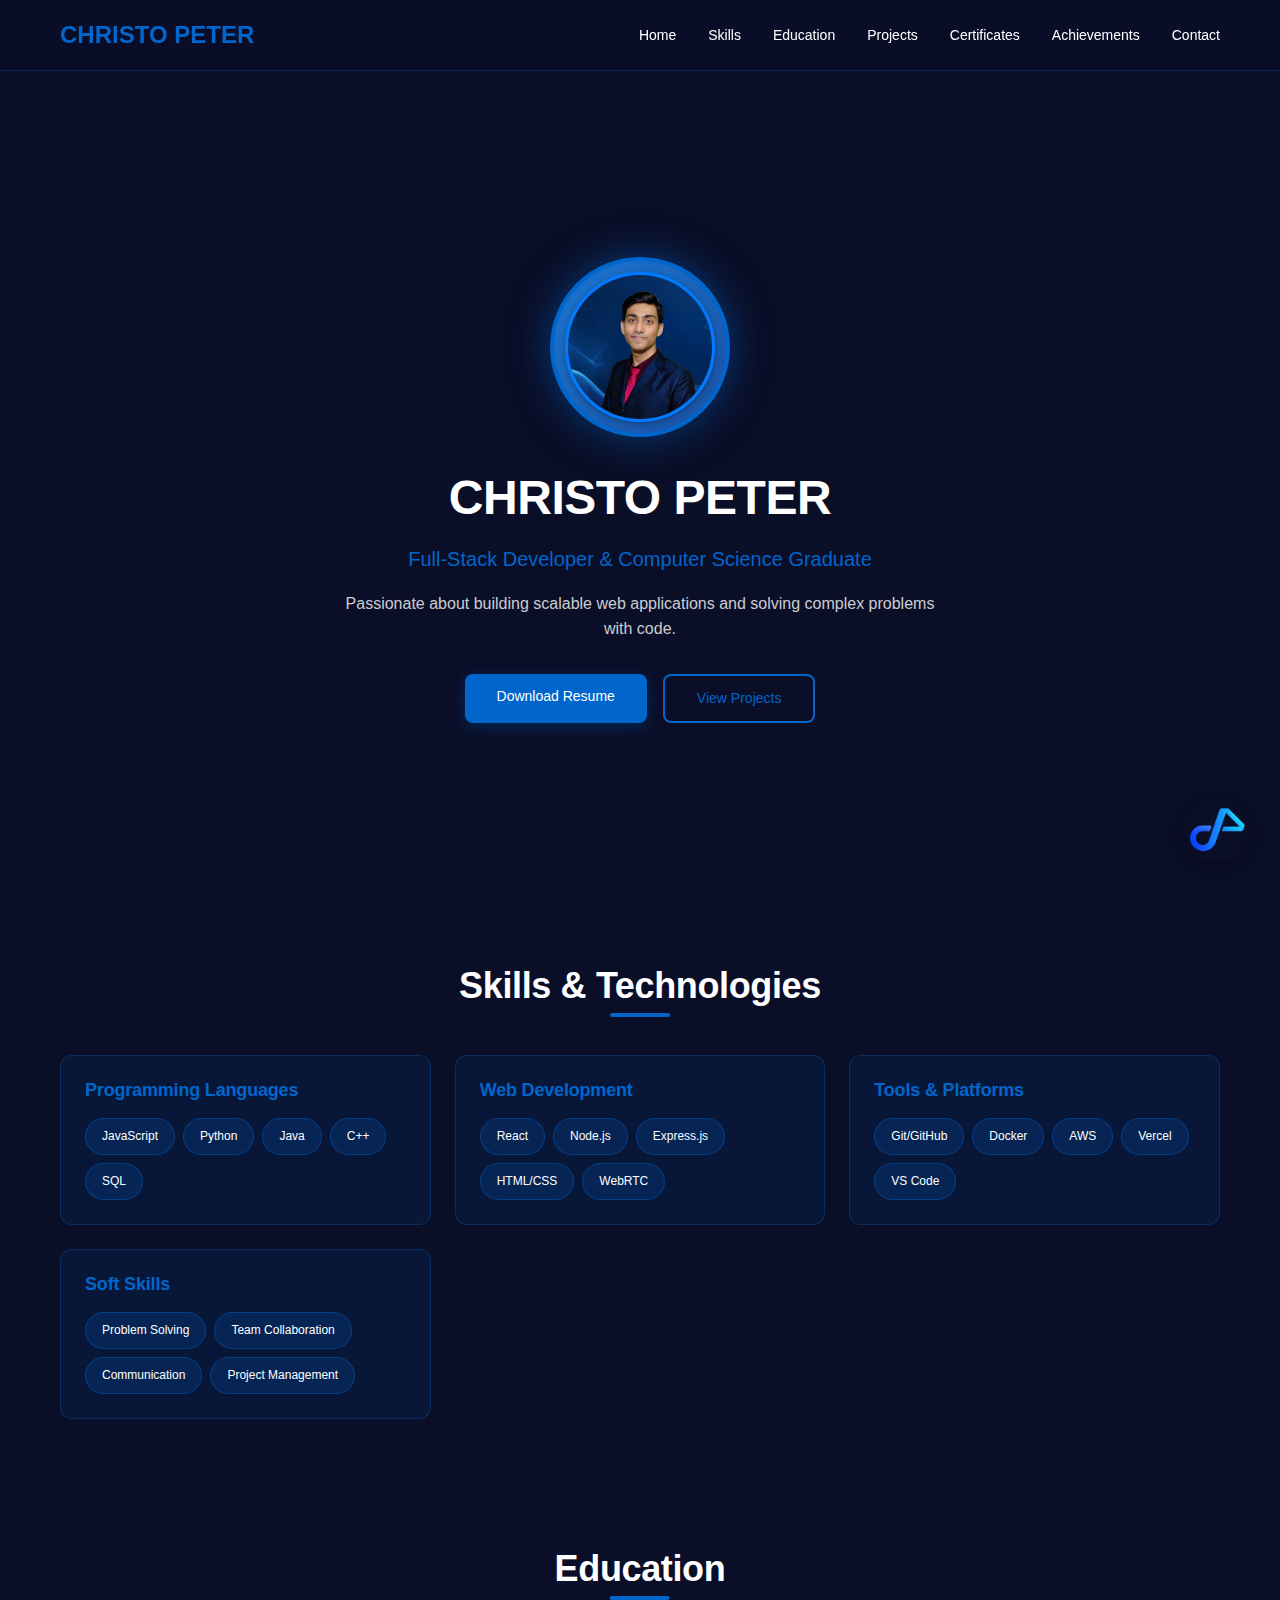
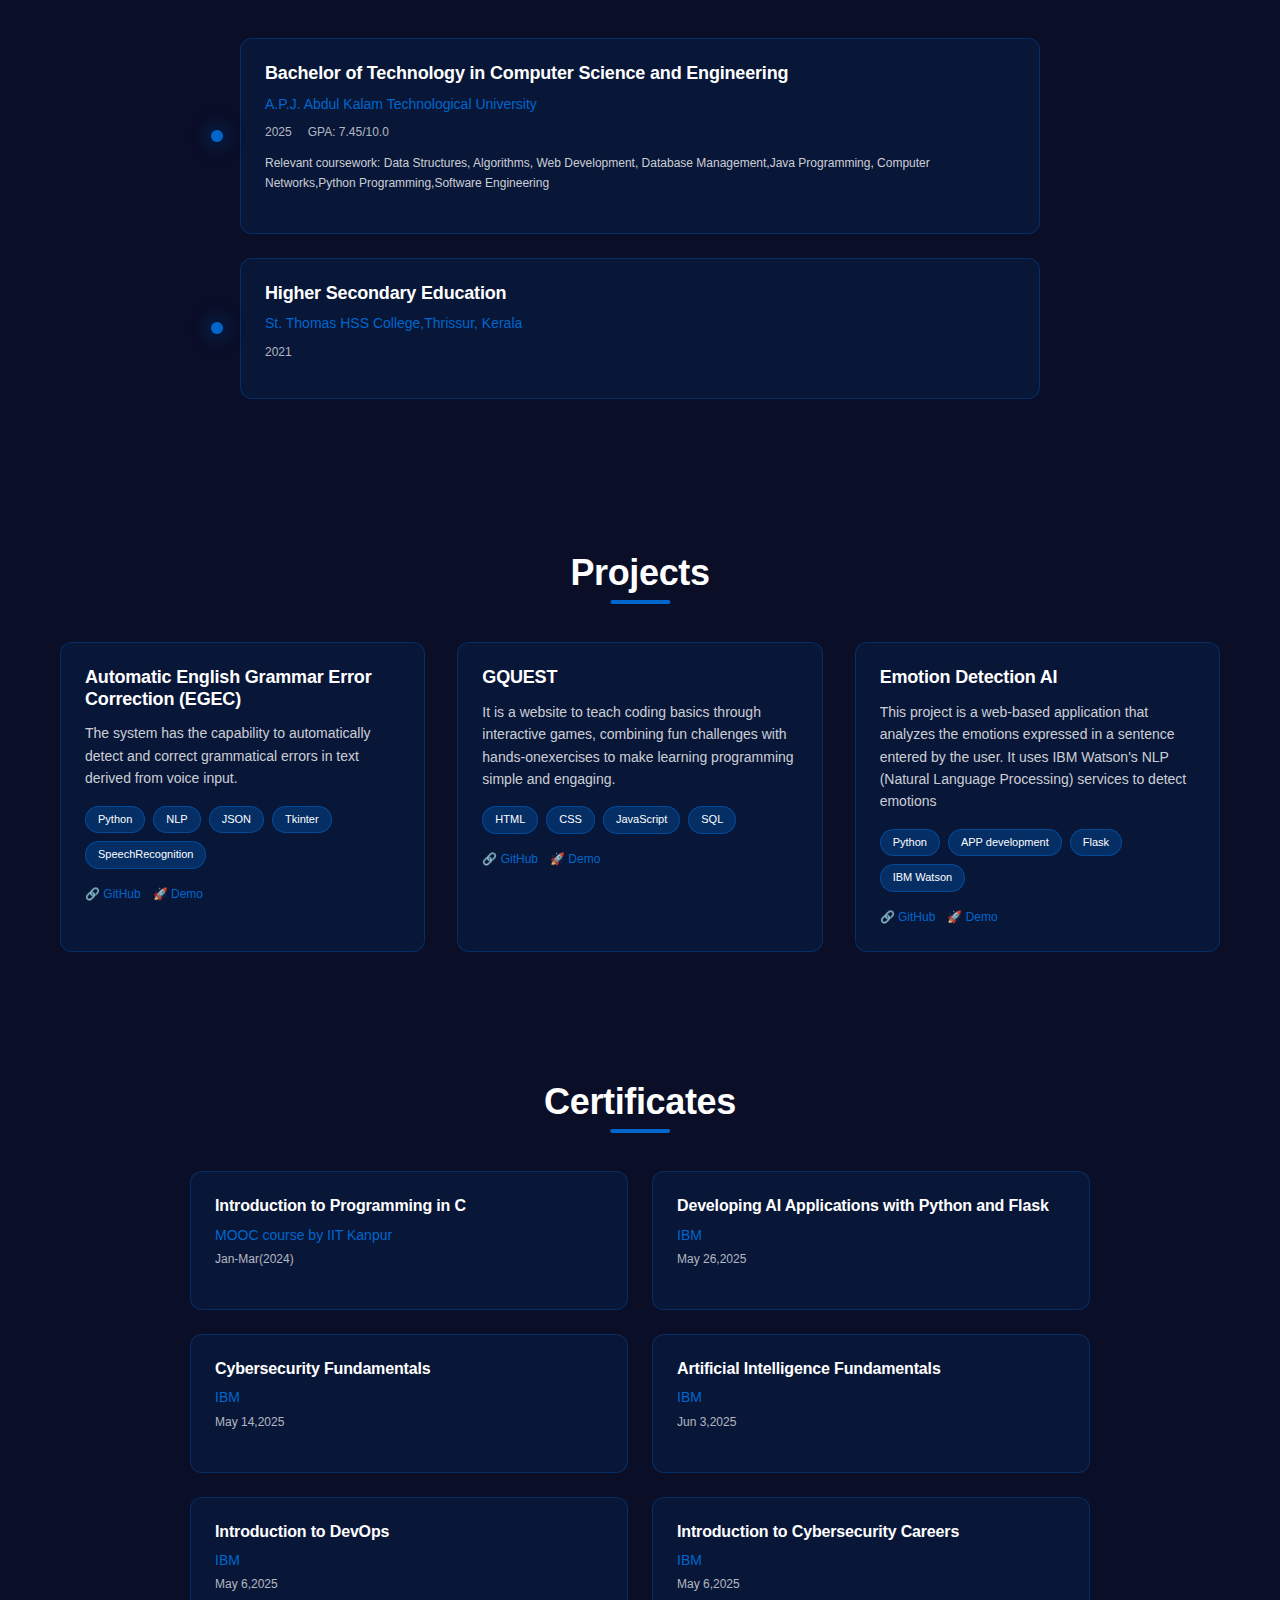
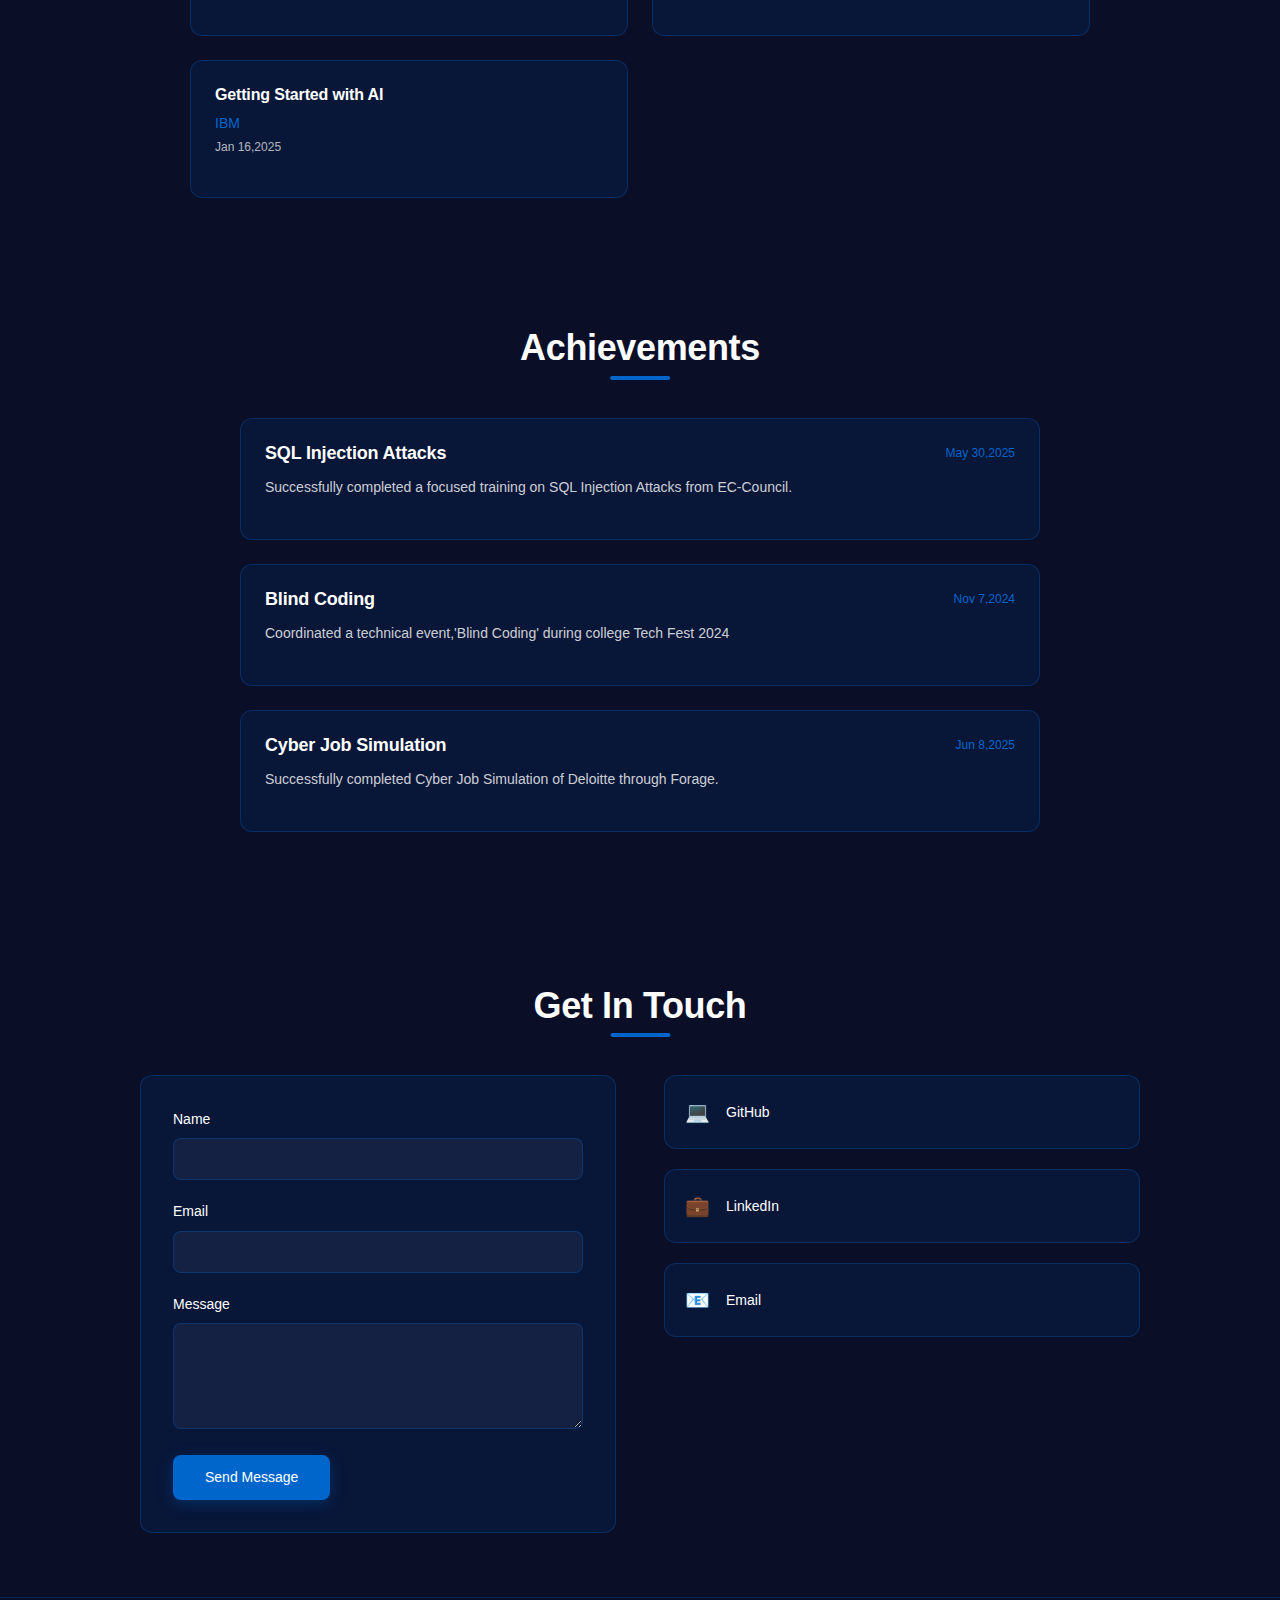
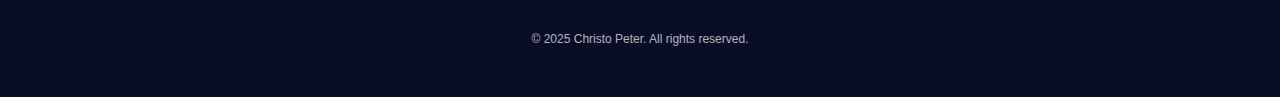
<file: index.html>
<!DOCTYPE html>
<html lang="en">
<head>
    <meta charset="UTF-8">
    <meta name="viewport" content="width=device-width, initial-scale=1.0">
    <title>CHRISTO PETER - Full-Stack Developer &amp; CS Graduate</title>
    <link rel="stylesheet" href="style.css">
</head>
<body>
    <!-- Animated Background -->
    <div class="space-background">
        <div class="stars"></div>
        <div class="planet planet-1"></div>
        <div class="planet planet-2"></div>
        <div class="planet planet-3"></div>
    </div>

    <!-- Navigation -->
    <nav class="navbar" id="navbar">
        <div class="nav-container">
            <div class="nav-logo">CHRISTO PETER</div>
            <ul class="nav-menu" id="navMenu">
                <li><a href="#home" class="nav-link">Home</a></li>
                <li><a href="#skills" class="nav-link">Skills</a></li>
                <li><a href="#education" class="nav-link">Education</a></li>
                <li><a href="#projects" class="nav-link">Projects</a></li>
                <li><a href="#certificates" class="nav-link">Certificates</a></li>
                <li><a href="#achievements" class="nav-link">Achievements</a></li>
                <li><a href="#contact" class="nav-link">Contact</a></li>
            </ul>
            <div class="hamburger" id="hamburger">
                <span></span>
                <span></span>
                <span></span>
            </div>
        </div>
    </nav>

    <!-- Hero Section -->
    <section id="home" class="hero">
        <div class="hero-content">
             <div class="profile-photo">
                 <div class="photo-placeholder">
                    <img src="poto1.jpg" alt="Professional Photo">
                </div>
            </div>
            <h1 class="hero-title" id="heroName">CHRISTO PETERs</h1>
            <p class="hero-subtitle" id="heroTitle">Full-Stack Developer &amp; Computer Science Graduate</p>
            <p class="hero-bio" id="heroBio">Passionate about building scalable web applications and solving complex problems with code.</p>
            <div class="hero-buttons">
                <a href="Christo_Peter_Resume.pdf" class="btn btn-primary" id="downloadResume">Download Resume</a>
                <a href="#projects" class="btn btn-secondary">View Projects</a>
            </div>
        </div>
    </section>

    <!-- Skills Section -->
    <section id="skills" class="section skills-section">
        <div class="container">
            <h2 class="section-title">Skills &amp; Technologies</h2>
            <div class="skills-grid" id="skillsGrid">
                <!-- Skills will be dynamically inserted -->
            </div>
        </div>
    </section>

    <!-- Education Section -->
    <section id="education" class="section education-section">
        <div class="container">
            <h2 class="section-title">Education</h2>
            <div class="education-timeline" id="educationTimeline">
                <!-- Education entries will be dynamically inserted -->
            </div>
        </div>
    </section>

    <!-- Projects Section -->
    <section id="projects" class="section projects-section">
        <div class="container">
            <h2 class="section-title">Projects</h2>
            <div class="projects-grid" id="projectsGrid">
                <!-- Projects will be dynamically inserted -->
            </div>
        </div>
    </section>

    <!-- Certificates Section -->
    <section id="certificates" class="section certificates-section">
        <div class="container">
            <h2 class="section-title">Certificates</h2>
            <div class="certificates-grid" id="certificatesGrid">
                <!-- Certificates will be dynamically inserted -->
            </div>
        </div>
    </section>

    <!-- Achievements Section -->
    <section id="achievements" class="section achievements-section">
        <div class="container">
            <h2 class="section-title">Achievements</h2>
            <div class="achievements-list" id="achievementsList">
                <!-- Achievements will be dynamically inserted -->
            </div>
        </div>
    </section>

    <!-- Contact Section -->
    <section id="contact" class="section contact-section">
        <div class="container">
            <h2 class="section-title">Get In Touch</h2>
            <div class="contact-content">
                <form class="contact-form" id="contactForm" action="https://formspree.io/f/movyqlkb" method="POST">

                    <div class="form-group">
                        <label for="name">Name</label>
                        <input type="text" id="name" name="name" required>
                    </div>
                    <div class="form-group">
                        <label for="email">Email</label>
                        <input type="email" id="email" name="email" required>
                    </div>
                    <div class="form-group">
                        <label for="message">Message</label>
                        <textarea id="message" name="message" rows="5" required></textarea>
                    </div>
                    <button type="submit" class="btn btn-primary">Send Message</button>
                    <div class="form-message" id="formMessage"></div>
                </form>
                <div class="social-links" id="socialLinks">
                    <!-- Social links will be dynamically inserted -->
                </div>
            </div>
        </div>
    </section>


<!-- Floating Action Button -->
<!-- Replace 'your-logo.png' with your own logo image path -->
<div class="fab-container" id="fabContainer">
  <img src="logo11.svg" alt="Logo" class="fab-main" id="fabMain">
  <div class="fab-options" id="fabOptions">
    <button class="fab-option" id="fabChat">AI Chat</button>
    <button class="fab-option" id="fabMeeting">Meeting</button>
  </div>
</div>


    <!-- Footer -->
    <footer class="footer">
        <p>&copy; 2025 Christo Peter. All rights reserved.</p>
    </footer>

    <script src="app.js"></script>
</body>
</html>
</file>
<file: style.css>
:root {
  /* Primitive Color Tokens */
  --color-white: rgba(255, 255, 255, 1);
  --color-black: rgba(0, 0, 0, 1);
  --color-cream-50: rgba(252, 252, 249, 1);
  --color-cream-100: rgba(255, 255, 253, 1);
  --color-gray-200: rgba(245, 245, 245, 1);
  --color-gray-300: rgba(167, 169, 169, 1);
  --color-gray-400: rgba(119, 124, 124, 1);
  --color-slate-500: rgba(98, 108, 113, 1);
  --color-brown-600: rgba(94, 82, 64, 1);
  --color-charcoal-700: rgba(31, 33, 33, 1);
  --color-charcoal-800: rgba(38, 40, 40, 1);
  --color-slate-900: rgba(19, 52, 59, 1);
  --color-teal-300: rgba(50, 184, 198, 1);
  --color-teal-400: rgba(45, 166, 178, 1);
  --color-teal-500: rgba(33, 128, 141, 1);
  --color-teal-600: rgba(29, 116, 128, 1);
  --color-teal-700: rgba(26, 104, 115, 1);
  --color-teal-800: rgba(41, 150, 161, 1);
  --color-red-400: rgba(255, 84, 89, 1);
  --color-red-500: rgba(192, 21, 47, 1);
  --color-orange-400: rgba(230, 129, 97, 1);
  --color-orange-500: rgba(168, 75, 47, 1);

  /* RGB versions for opacity control */
  --color-brown-600-rgb: 94, 82, 64;
  --color-teal-500-rgb: 33, 128, 141;
  --color-slate-900-rgb: 19, 52, 59;
  --color-slate-500-rgb: 98, 108, 113;
  --color-red-500-rgb: 192, 21, 47;
  --color-red-400-rgb: 255, 84, 89;
  --color-orange-500-rgb: 168, 75, 47;
  --color-orange-400-rgb: 230, 129, 97;

  /* Background color tokens (Light Mode) */
  --color-bg-1: rgba(59, 130, 246, 0.08); /* Light blue */
  --color-bg-2: rgba(245, 158, 11, 0.08); /* Light yellow */
  --color-bg-3: rgba(34, 197, 94, 0.08); /* Light green */
  --color-bg-4: rgba(239, 68, 68, 0.08); /* Light red */
  --color-bg-5: rgba(147, 51, 234, 0.08); /* Light purple */
  --color-bg-6: rgba(249, 115, 22, 0.08); /* Light orange */
  --color-bg-7: rgba(236, 72, 153, 0.08); /* Light pink */
  --color-bg-8: rgba(6, 182, 212, 0.08); /* Light cyan */

  /* Semantic Color Tokens (Light Mode) */
  --color-background: var(--color-cream-50);
  --color-surface: var(--color-cream-100);
  --color-text: var(--color-slate-900);
  --color-text-secondary: var(--color-slate-500);
  --color-primary: var(--color-teal-500);
  --color-primary-hover: var(--color-teal-600);
  --color-primary-active: var(--color-teal-700);
  --color-secondary: rgba(var(--color-brown-600-rgb), 0.12);
  --color-secondary-hover: rgba(var(--color-brown-600-rgb), 0.2);
  --color-secondary-active: rgba(var(--color-brown-600-rgb), 0.25);
  --color-border: rgba(var(--color-brown-600-rgb), 0.2);
  --color-btn-primary-text: var(--color-cream-50);
  --color-card-border: rgba(var(--color-brown-600-rgb), 0.12);
  --color-card-border-inner: rgba(var(--color-brown-600-rgb), 0.12);
  --color-error: var(--color-red-500);
  --color-success: var(--color-teal-500);
  --color-warning: var(--color-orange-500);
  --color-info: var(--color-slate-500);
  --color-focus-ring: rgba(var(--color-teal-500-rgb), 0.4);
  --color-select-caret: rgba(var(--color-slate-900-rgb), 0.8);

  /* Common style patterns */
  --focus-ring: 0 0 0 3px var(--color-focus-ring);
  --focus-outline: 2px solid var(--color-primary);
  --status-bg-opacity: 0.15;
  --status-border-opacity: 0.25;
  --select-caret-light: url("data:image/svg+xml,%3Csvg xmlns='http://www.w3.org/2000/svg' width='16' height='16' viewBox='0 0 24 24' fill='none' stroke='%23134252' stroke-width='2' stroke-linecap='round' stroke-linejoin='round'%3E%3Cpolyline points='6 9 12 15 18 9'%3E%3C/polyline%3E%3C/svg%3E");
  --select-caret-dark: url("data:image/svg+xml,%3Csvg xmlns='http://www.w3.org/2000/svg' width='16' height='16' viewBox='0 0 24 24' fill='none' stroke='%23f5f5f5' stroke-width='2' stroke-linecap='round' stroke-linejoin='round'%3E%3Cpolyline points='6 9 12 15 18 9'%3E%3C/polyline%3E%3C/svg%3E");

  /* RGB versions for opacity control */
  --color-success-rgb: 33, 128, 141;
  --color-error-rgb: 192, 21, 47;
  --color-warning-rgb: 168, 75, 47;
  --color-info-rgb: 98, 108, 113;

  /* Typography */
  --font-family-base: "FKGroteskNeue", "Geist", "Inter", -apple-system,
    BlinkMacSystemFont, "Segoe UI", Roboto, sans-serif;
  --font-family-mono: "Berkeley Mono", ui-monospace, SFMono-Regular, Menlo,
    Monaco, Consolas, monospace;
  --font-size-xs: 11px;
  --font-size-sm: 12px;
  --font-size-base: 14px;
  --font-size-md: 14px;
  --font-size-lg: 16px;
  --font-size-xl: 18px;
  --font-size-2xl: 20px;
  --font-size-3xl: 24px;
  --font-size-4xl: 30px;
  --font-weight-normal: 400;
  --font-weight-medium: 500;
  --font-weight-semibold: 550;
  --font-weight-bold: 600;
  --line-height-tight: 1.2;
  --line-height-normal: 1.5;
  --letter-spacing-tight: -0.01em;

  /* Spacing */
  --space-0: 0;
  --space-1: 1px;
  --space-2: 2px;
  --space-4: 4px;
  --space-6: 6px;
  --space-8: 8px;
  --space-10: 10px;
  --space-12: 12px;
  --space-16: 16px;
  --space-20: 20px;
  --space-24: 24px;
  --space-32: 32px;

  /* Border Radius */
  --radius-sm: 6px;
  --radius-base: 8px;
  --radius-md: 10px;
  --radius-lg: 12px;
  --radius-full: 9999px;

  /* Shadows */
  --shadow-xs: 0 1px 2px rgba(0, 0, 0, 0.02);
  --shadow-sm: 0 1px 3px rgba(0, 0, 0, 0.04), 0 1px 2px rgba(0, 0, 0, 0.02);
  --shadow-md: 0 4px 6px -1px rgba(0, 0, 0, 0.04),
    0 2px 4px -1px rgba(0, 0, 0, 0.02);
  --shadow-lg: 0 10px 15px -3px rgba(0, 0, 0, 0.04),
    0 4px 6px -2px rgba(0, 0, 0, 0.02);
  --shadow-inset-sm: inset 0 1px 0 rgba(255, 255, 255, 0.15),
    inset 0 -1px 0 rgba(0, 0, 0, 0.03);

  /* Animation */
  --duration-fast: 150ms;
  --duration-normal: 250ms;
  --ease-standard: cubic-bezier(0.16, 1, 0.3, 1);

  /* Layout */
  --container-sm: 640px;
  --container-md: 768px;
  --container-lg: 1024px;
  --container-xl: 1280px;
}

/* Dark mode colors */
@media (prefers-color-scheme: dark) {
  :root {
    /* RGB versions for opacity control (Dark Mode) */
    --color-gray-400-rgb: 119, 124, 124;
    --color-teal-300-rgb: 50, 184, 198;
    --color-gray-300-rgb: 167, 169, 169;
    --color-gray-200-rgb: 245, 245, 245;

    /* Background color tokens (Dark Mode) */
    --color-bg-1: rgba(29, 78, 216, 0.15); /* Dark blue */
    --color-bg-2: rgba(180, 83, 9, 0.15); /* Dark yellow */
    --color-bg-3: rgba(21, 128, 61, 0.15); /* Dark green */
    --color-bg-4: rgba(185, 28, 28, 0.15); /* Dark red */
    --color-bg-5: rgba(107, 33, 168, 0.15); /* Dark purple */
    --color-bg-6: rgba(194, 65, 12, 0.15); /* Dark orange */
    --color-bg-7: rgba(190, 24, 93, 0.15); /* Dark pink */
    --color-bg-8: rgba(8, 145, 178, 0.15); /* Dark cyan */

    /* Semantic Color Tokens (Dark Mode) */
    --color-background: var(--color-charcoal-700);
    --color-surface: var(--color-charcoal-800);
    --color-text: var(--color-gray-200);
    --color-text-secondary: rgba(var(--color-gray-300-rgb), 0.7);
    --color-primary: var(--color-teal-300);
    --color-primary-hover: var(--color-teal-400);
    --color-primary-active: var(--color-teal-800);
    --color-secondary: rgba(var(--color-gray-400-rgb), 0.15);
    --color-secondary-hover: rgba(var(--color-gray-400-rgb), 0.25);
    --color-secondary-active: rgba(var(--color-gray-400-rgb), 0.3);
    --color-border: rgba(var(--color-gray-400-rgb), 0.3);
    --color-error: var(--color-red-400);
    --color-success: var(--color-teal-300);
    --color-warning: var(--color-orange-400);
    --color-info: var(--color-gray-300);
    --color-focus-ring: rgba(var(--color-teal-300-rgb), 0.4);
    --color-btn-primary-text: var(--color-slate-900);
    --color-card-border: rgba(var(--color-gray-400-rgb), 0.2);
    --color-card-border-inner: rgba(var(--color-gray-400-rgb), 0.15);
    --shadow-inset-sm: inset 0 1px 0 rgba(255, 255, 255, 0.1),
      inset 0 -1px 0 rgba(0, 0, 0, 0.15);
    --button-border-secondary: rgba(var(--color-gray-400-rgb), 0.2);
    --color-border-secondary: rgba(var(--color-gray-400-rgb), 0.2);
    --color-select-caret: rgba(var(--color-gray-200-rgb), 0.8);

    /* Common style patterns - updated for dark mode */
    --focus-ring: 0 0 0 3px var(--color-focus-ring);
    --focus-outline: 2px solid var(--color-primary);
    --status-bg-opacity: 0.15;
    --status-border-opacity: 0.25;
    --select-caret-light: url("data:image/svg+xml,%3Csvg xmlns='http://www.w3.org/2000/svg' width='16' height='16' viewBox='0 0 24 24' fill='none' stroke='%23134252' stroke-width='2' stroke-linecap='round' stroke-linejoin='round'%3E%3Cpolyline points='6 9 12 15 18 9'%3E%3C/polyline%3E%3C/svg%3E");
    --select-caret-dark: url("data:image/svg+xml,%3Csvg xmlns='http://www.w3.org/2000/svg' width='16' height='16' viewBox='0 0 24 24' fill='none' stroke='%23f5f5f5' stroke-width='2' stroke-linecap='round' stroke-linejoin='round'%3E%3Cpolyline points='6 9 12 15 18 9'%3E%3C/polyline%3E%3C/svg%3E");

    /* RGB versions for dark mode */
    --color-success-rgb: var(--color-teal-300-rgb);
    --color-error-rgb: var(--color-red-400-rgb);
    --color-warning-rgb: var(--color-orange-400-rgb);
    --color-info-rgb: var(--color-gray-300-rgb);
  }
}

/* Data attribute for manual theme switching */
[data-color-scheme="dark"] {
  /* RGB versions for opacity control (dark mode) */
  --color-gray-400-rgb: 119, 124, 124;
  --color-teal-300-rgb: 50, 184, 198;
  --color-gray-300-rgb: 167, 169, 169;
  --color-gray-200-rgb: 245, 245, 245;

  /* Colorful background palette - Dark Mode */
  --color-bg-1: rgba(29, 78, 216, 0.15); /* Dark blue */
  --color-bg-2: rgba(180, 83, 9, 0.15); /* Dark yellow */
  --color-bg-3: rgba(21, 128, 61, 0.15); /* Dark green */
  --color-bg-4: rgba(185, 28, 28, 0.15); /* Dark red */
  --color-bg-5: rgba(107, 33, 168, 0.15); /* Dark purple */
  --color-bg-6: rgba(194, 65, 12, 0.15); /* Dark orange */
  --color-bg-7: rgba(190, 24, 93, 0.15); /* Dark pink */
  --color-bg-8: rgba(8, 145, 178, 0.15); /* Dark cyan */

  /* Semantic Color Tokens (Dark Mode) */
  --color-background: var(--color-charcoal-700);
  --color-surface: var(--color-charcoal-800);
  --color-text: var(--color-gray-200);
  --color-text-secondary: rgba(var(--color-gray-300-rgb), 0.7);
  --color-primary: var(--color-teal-300);
  --color-primary-hover: var(--color-teal-400);
  --color-primary-active: var(--color-teal-800);
  --color-secondary: rgba(var(--color-gray-400-rgb), 0.15);
  --color-secondary-hover: rgba(var(--color-gray-400-rgb), 0.25);
  --color-secondary-active: rgba(var(--color-gray-400-rgb), 0.3);
  --color-border: rgba(var(--color-gray-400-rgb), 0.3);
  --color-error: var(--color-red-400);
  --color-success: var(--color-teal-300);
  --color-warning: var(--color-orange-400);
  --color-info: var(--color-gray-300);
  --color-focus-ring: rgba(var(--color-teal-300-rgb), 0.4);
  --color-btn-primary-text: var(--color-slate-900);
  --color-card-border: rgba(var(--color-gray-400-rgb), 0.15);
  --color-card-border-inner: rgba(var(--color-gray-400-rgb), 0.15);
  --shadow-inset-sm: inset 0 1px 0 rgba(255, 255, 255, 0.1),
    inset 0 -1px 0 rgba(0, 0, 0, 0.15);
  --color-border-secondary: rgba(var(--color-gray-400-rgb), 0.2);
  --color-select-caret: rgba(var(--color-gray-200-rgb), 0.8);

  /* Common style patterns - updated for dark mode */
  --focus-ring: 0 0 0 3px var(--color-focus-ring);
  --focus-outline: 2px solid var(--color-primary);
  --status-bg-opacity: 0.15;
  --status-border-opacity: 0.25;
  --select-caret-light: url("data:image/svg+xml,%3Csvg xmlns='http://www.w3.org/2000/svg' width='16' height='16' viewBox='0 0 24 24' fill='none' stroke='%23134252' stroke-width='2' stroke-linecap='round' stroke-linejoin='round'%3E%3Cpolyline points='6 9 12 15 18 9'%3E%3C/polyline%3E%3C/svg%3E");
  --select-caret-dark: url("data:image/svg+xml,%3Csvg xmlns='http://www.w3.org/2000/svg' width='16' height='16' viewBox='0 0 24 24' fill='none' stroke='%23f5f5f5' stroke-width='2' stroke-linecap='round' stroke-linejoin='round'%3E%3Cpolyline points='6 9 12 15 18 9'%3E%3C/polyline%3E%3C/svg%3E");

  /* RGB versions for dark mode */
  --color-success-rgb: var(--color-teal-300-rgb);
  --color-error-rgb: var(--color-red-400-rgb);
  --color-warning-rgb: var(--color-orange-400-rgb);
  --color-info-rgb: var(--color-gray-300-rgb);
}

[data-color-scheme="light"] {
  /* RGB versions for opacity control (light mode) */
  --color-brown-600-rgb: 94, 82, 64;
  --color-teal-500-rgb: 33, 128, 141;
  --color-slate-900-rgb: 19, 52, 59;

  /* Semantic Color Tokens (Light Mode) */
  --color-background: var(--color-cream-50);
  --color-surface: var(--color-cream-100);
  --color-text: var(--color-slate-900);
  --color-text-secondary: var(--color-slate-500);
  --color-primary: var(--color-teal-500);
  --color-primary-hover: var(--color-teal-600);
  --color-primary-active: var(--color-teal-700);
  --color-secondary: rgba(var(--color-brown-600-rgb), 0.12);
  --color-secondary-hover: rgba(var(--color-brown-600-rgb), 0.2);
  --color-secondary-active: rgba(var(--color-brown-600-rgb), 0.25);
  --color-border: rgba(var(--color-brown-600-rgb), 0.2);
  --color-btn-primary-text: var(--color-cream-50);
  --color-card-border: rgba(var(--color-brown-600-rgb), 0.12);
  --color-card-border-inner: rgba(var(--color-brown-600-rgb), 0.12);
  --color-error: var(--color-red-500);
  --color-success: var(--color-teal-500);
  --color-warning: var(--color-orange-500);
  --color-info: var(--color-slate-500);
  --color-focus-ring: rgba(var(--color-teal-500-rgb), 0.4);

  /* RGB versions for light mode */
  --color-success-rgb: var(--color-teal-500-rgb);
  --color-error-rgb: var(--color-red-500-rgb);
  --color-warning-rgb: var(--color-orange-500-rgb);
  --color-info-rgb: var(--color-slate-500-rgb);
}

/* Base styles */
html {
  font-size: var(--font-size-base);
  font-family: var(--font-family-base);
  line-height: var(--line-height-normal);
  color: var(--color-text);
  background-color: var(--color-background);
  -webkit-font-smoothing: antialiased;
  box-sizing: border-box;
}

body {
  margin: 0;
  padding: 0;
}

*,
*::before,
*::after {
  box-sizing: inherit;
}

/* Typography */
h1,
h2,
h3,
h4,
h5,
h6 {
  margin: 0;
  font-weight: var(--font-weight-semibold);
  line-height: var(--line-height-tight);
  color: var(--color-text);
  letter-spacing: var(--letter-spacing-tight);
}

h1 {
  font-size: var(--font-size-4xl);
}
h2 {
  font-size: var(--font-size-3xl);
}
h3 {
  font-size: var(--font-size-2xl);
}
h4 {
  font-size: var(--font-size-xl);
}
h5 {
  font-size: var(--font-size-lg);
}
h6 {
  font-size: var(--font-size-md);
}

p {
  margin: 0 0 var(--space-16) 0;
}

a {
  color: var(--color-primary);
  text-decoration: none;
  transition: color var(--duration-fast) var(--ease-standard);
}

a:hover {
  color: var(--color-primary-hover);
}

code,
pre {
  font-family: var(--font-family-mono);
  font-size: calc(var(--font-size-base) * 0.95);
  background-color: var(--color-secondary);
  border-radius: var(--radius-sm);
}

code {
  padding: var(--space-1) var(--space-4);
}

pre {
  padding: var(--space-16);
  margin: var(--space-16) 0;
  overflow: auto;
  border: 1px solid var(--color-border);
}

pre code {
  background: none;
  padding: 0;
}

/* Buttons */
.btn {
  display: inline-flex;
  align-items: center;
  justify-content: center;
  padding: var(--space-8) var(--space-16);
  border-radius: var(--radius-base);
  font-size: var(--font-size-base);
  font-weight: 500;
  line-height: 1.5;
  cursor: pointer;
  transition: all var(--duration-normal) var(--ease-standard);
  border: none;
  text-decoration: none;
  position: relative;
}

.btn:focus-visible {
  outline: none;
  box-shadow: var(--focus-ring);
}

.btn--primary {
  background: var(--color-primary);
  color: var(--color-btn-primary-text);
}

.btn--primary:hover {
  background: var(--color-primary-hover);
}

.btn--primary:active {
  background: var(--color-primary-active);
}

.btn--secondary {
  background: var(--color-secondary);
  color: var(--color-text);
}

.btn--secondary:hover {
  background: var(--color-secondary-hover);
}

.btn--secondary:active {
  background: var(--color-secondary-active);
}

.btn--outline {
  background: transparent;
  border: 1px solid var(--color-border);
  color: var(--color-text);
}

.btn--outline:hover {
  background: var(--color-secondary);
}

.btn--sm {
  padding: var(--space-4) var(--space-12);
  font-size: var(--font-size-sm);
  border-radius: var(--radius-sm);
}

.btn--lg {
  padding: var(--space-10) var(--space-20);
  font-size: var(--font-size-lg);
  border-radius: var(--radius-md);
}

.btn--full-width {
  width: 100%;
}

.btn:disabled {
  opacity: 0.5;
  cursor: not-allowed;
}

/* Form elements */
.form-control {
  display: block;
  width: 100%;
  padding: var(--space-8) var(--space-12);
  font-size: var(--font-size-md);
  line-height: 1.5;
  color: var(--color-text);
  background-color: var(--color-surface);
  border: 1px solid var(--color-border);
  border-radius: var(--radius-base);
  transition: border-color var(--duration-fast) var(--ease-standard),
    box-shadow var(--duration-fast) var(--ease-standard);
}

textarea.form-control {
  font-family: var(--font-family-base);
  font-size: var(--font-size-base);
}

select.form-control {
  padding: var(--space-8) var(--space-12);
  -webkit-appearance: none;
  -moz-appearance: none;
  appearance: none;
  background-image: var(--select-caret-light);
  background-repeat: no-repeat;
  background-position: right var(--space-12) center;
  background-size: 16px;
  padding-right: var(--space-32);
}

/* Add a dark mode specific caret */
@media (prefers-color-scheme: dark) {
  select.form-control {
    background-image: var(--select-caret-dark);
  }
}

/* Also handle data-color-scheme */
[data-color-scheme="dark"] select.form-control {
  background-image: var(--select-caret-dark);
}

[data-color-scheme="light"] select.form-control {
  background-image: var(--select-caret-light);
}

.form-control:focus {
  border-color: var(--color-primary);
  outline: var(--focus-outline);
}

.form-label {
  display: block;
  margin-bottom: var(--space-8);
  font-weight: var(--font-weight-medium);
  font-size: var(--font-size-sm);
}

.form-group {
  margin-bottom: var(--space-16);
}

/* Card component */
.card {
  background-color: var(--color-surface);
  border-radius: var(--radius-lg);
  border: 1px solid var(--color-card-border);
  box-shadow: var(--shadow-sm);
  overflow: hidden;
  transition: box-shadow var(--duration-normal) var(--ease-standard);
}

.card:hover {
  box-shadow: var(--shadow-md);
}

.card__body {
  padding: var(--space-16);
}

.card__header,
.card__footer {
  padding: var(--space-16);
  border-bottom: 1px solid var(--color-card-border-inner);
}

/* Status indicators - simplified with CSS variables */
.status {
  display: inline-flex;
  align-items: center;
  padding: var(--space-6) var(--space-12);
  border-radius: var(--radius-full);
  font-weight: var(--font-weight-medium);
  font-size: var(--font-size-sm);
}

.status--success {
  background-color: rgba(
    var(--color-success-rgb, 33, 128, 141),
    var(--status-bg-opacity)
  );
  color: var(--color-success);
  border: 1px solid
    rgba(var(--color-success-rgb, 33, 128, 141), var(--status-border-opacity));
}

.status--error {
  background-color: rgba(
    var(--color-error-rgb, 192, 21, 47),
    var(--status-bg-opacity)
  );
  color: var(--color-error);
  border: 1px solid
    rgba(var(--color-error-rgb, 192, 21, 47), var(--status-border-opacity));
}

.status--warning {
  background-color: rgba(
    var(--color-warning-rgb, 168, 75, 47),
    var(--status-bg-opacity)
  );
  color: var(--color-warning);
  border: 1px solid
    rgba(var(--color-warning-rgb, 168, 75, 47), var(--status-border-opacity));
}

.status--info {
  background-color: rgba(
    var(--color-info-rgb, 98, 108, 113),
    var(--status-bg-opacity)
  );
  color: var(--color-info);
  border: 1px solid
    rgba(var(--color-info-rgb, 98, 108, 113), var(--status-border-opacity));
}

/* Container layout */
.container {
  width: 100%;
  margin-right: auto;
  margin-left: auto;
  padding-right: var(--space-16);
  padding-left: var(--space-16);
}

@media (min-width: 640px) {
  .container {
    max-width: var(--container-sm);
  }
}
@media (min-width: 768px) {
  .container {
    max-width: var(--container-md);
  }
}
@media (min-width: 1024px) {
  .container {
    max-width: var(--container-lg);
  }
}
@media (min-width: 1280px) {
  .container {
    max-width: var(--container-xl);
  }
}

/* Utility classes */
.flex {
  display: flex;
}
.flex-col {
  flex-direction: column;
}
.items-center {
  align-items: center;
}
.justify-center {
  justify-content: center;
}
.justify-between {
  justify-content: space-between;
}
.gap-4 {
  gap: var(--space-4);
}
.gap-8 {
  gap: var(--space-8);
}
.gap-16 {
  gap: var(--space-16);
}

.m-0 {
  margin: 0;
}
.mt-8 {
  margin-top: var(--space-8);
}
.mb-8 {
  margin-bottom: var(--space-8);
}
.mx-8 {
  margin-left: var(--space-8);
  margin-right: var(--space-8);
}
.my-8 {
  margin-top: var(--space-8);
  margin-bottom: var(--space-8);
}

.p-0 {
  padding: 0;
}
.py-8 {
  padding-top: var(--space-8);
  padding-bottom: var(--space-8);
}
.px-8 {
  padding-left: var(--space-8);
  padding-right: var(--space-8);
}
.py-16 {
  padding-top: var(--space-16);
  padding-bottom: var(--space-16);
}
.px-16 {
  padding-left: var(--space-16);
  padding-right: var(--space-16);
}

.block {
  display: block;
}
.hidden {
  display: none;
}

/* Accessibility */
.sr-only {
  position: absolute;
  width: 1px;
  height: 1px;
  padding: 0;
  margin: -1px;
  overflow: hidden;
  clip: rect(0, 0, 0, 0);
  white-space: nowrap;
  border-width: 0;
}

:focus-visible {
  outline: var(--focus-outline);
  outline-offset: 2px;
}

/* Dark mode specifics */
[data-color-scheme="dark"] .btn--outline {
  border: 1px solid var(--color-border-secondary);
}

@font-face {
  font-family: 'FKGroteskNeue';
  src: url('https://r2cdn.perplexity.ai/fonts/FKGroteskNeue.woff2')
    format('woff2');
}

/* END PERPLEXITY DESIGN SYSTEM */
/* Design System Variables */
:root {
  /* Primitive Color Tokens */
  --color-white: rgba(255, 255, 255, 1);
  --color-black: rgba(0, 0, 0, 1);
  --color-cream-50: rgba(252, 252, 249, 1);
  --color-cream-100: rgba(255, 255, 253, 1);
  --color-gray-200: rgba(245, 245, 245, 1);
  --color-gray-300: rgba(167, 169, 169, 1);
  --color-gray-400: rgba(119, 124, 124, 1);
  --color-slate-500: rgba(98, 108, 113, 1);
  --color-brown-600: rgba(94, 82, 64, 1);
  --color-charcoal-700: rgba(31, 33, 33, 1);
  --color-charcoal-800: rgba(38, 40, 40, 1);
  --color-slate-900: rgba(19, 52, 59, 1);
  --color-teal-300: rgba(50, 184, 198, 1);
  --color-teal-400: rgba(45, 166, 178, 1);
  --color-teal-500: rgba(33, 128, 141, 1);
  --color-teal-600: rgba(29, 116, 128, 1);
  --color-teal-700: rgba(26, 104, 115, 1);
  --color-teal-800: rgba(41, 150, 161, 1);
  --color-red-400: rgba(255, 84, 89, 1);
  --color-red-500: rgba(192, 21, 47, 1);
  --color-orange-400: rgba(230, 129, 97, 1);
  --color-orange-500: rgba(168, 75, 47, 1);

  /* Custom Portfolio Colors */
  --primary-blue: #0066cc;
  --accent-blue: #003d99;
  --light-blue: #e6f2ff;
  --dark-blue: #001a4d;
  --white: #ffffff;
  --space-black: #0a0e27;

  /* Typography */
  --font-family-base: "FKGroteskNeue", "Geist", "Inter", -apple-system, BlinkMacSystemFont, "Segoe UI", Roboto, sans-serif;
  --font-size-xs: 11px;
  --font-size-sm: 12px;
  --font-size-base: 14px;
  --font-size-md: 14px;
  --font-size-lg: 16px;
  --font-size-xl: 18px;
  --font-size-2xl: 20px;
  --font-size-3xl: 24px;
  --font-size-4xl: 30px;
  --font-weight-normal: 400;
  --font-weight-medium: 500;
  --font-weight-semibold: 550;
  --font-weight-bold: 600;

  /* Spacing */
  --space-4: 4px;
  --space-8: 8px;
  --space-12: 12px;
  --space-16: 16px;
  --space-20: 20px;
  --space-24: 24px;
  --space-32: 32px;
  --space-48: 48px;
  --space-64: 64px;

  /* Border Radius */
  --radius-sm: 6px;
  --radius-base: 8px;
  --radius-md: 10px;
  --radius-lg: 12px;
  --radius-full: 9999px;

  /* Shadows */
  --shadow-sm: 0 1px 3px rgba(0, 0, 0, 0.04), 0 1px 2px rgba(0, 0, 0, 0.02);
  --shadow-md: 0 4px 6px -1px rgba(0, 0, 0, 0.04), 0 2px 4px -1px rgba(0, 0, 0, 0.02);
  --shadow-lg: 0 10px 15px -3px rgba(0, 0, 0, 0.04), 0 4px 6px -2px rgba(0, 0, 0, 0.02);

  /* Animation */
  --duration-fast: 150ms;
  --duration-normal: 250ms;
  --ease-standard: cubic-bezier(0.16, 1, 0.3, 1);
}

@font-face {
  font-family: 'FKGroteskNeue';
  src: url('https://r2cdn.perplexity.ai/fonts/FKGroteskNeue.woff2') format('woff2');
}

/* Base Styles */
* {
  margin: 0;
  padding: 0;
  box-sizing: border-box;
}

html {
  scroll-behavior: smooth;
}

body {
  font-family: var(--font-family-base);
  background-color: var(--space-black);
  color: var(--white);
  line-height: 1.6;
  overflow-x: hidden;
}

.container {
  max-width: 1200px;
  margin: 0 auto;
  padding: 0 var(--space-20);
}

/* Space Background */
.space-background {
  position: fixed;
  top: 0;
  left: 0;
  width: 100%;
  height: 100%;
  z-index: -1;
  background: linear-gradient(180deg, #0a0e27 0%, #1a1f3a 50%, #0a0e27 100%);
  overflow: hidden;
}

.stars {
  position: absolute;
  width: 100%;
  height: 100%;
  background-image:
    radial-gradient(2px 2px at 20% 30%, white, transparent),
    radial-gradient(2px 2px at 60% 70%, white, transparent),
    radial-gradient(1px 1px at 50% 50%, white, transparent),
    radial-gradient(1px 1px at 80% 10%, white, transparent),
    radial-gradient(2px 2px at 90% 60%, white, transparent),
    radial-gradient(1px 1px at 33% 90%, white, transparent),
    radial-gradient(1px 1px at 15% 80%, white, transparent);
  background-size: 200% 200%;
  animation: twinkle 8s ease-in-out infinite;
}

@keyframes twinkle {
  0%, 100% { opacity: 0.7; }
  50% { opacity: 1; }
}

.planet {
  position: absolute;
  border-radius: 50%;
  opacity: 0.3;
}

.planet-1 {
  width: 100px;
  height: 100px;
  background: radial-gradient(circle at 30% 30%, #0066cc, #003d99);
  top: 15%;
  right: 10%;
  animation: float 20s ease-in-out infinite;
}

.planet-2 {
  width: 60px;
  height: 60px;
  background: radial-gradient(circle at 30% 30%, #4da6ff, #0066cc);
  bottom: 20%;
  left: 15%;
  animation: float 25s ease-in-out infinite reverse;
}

.planet-3 {
  width: 80px;
  height: 80px;
  background: radial-gradient(circle at 30% 30%, #80bfff, #0066cc);
  top: 60%;
  right: 20%;
  animation: float 30s ease-in-out infinite;
}

@keyframes float {
  0%, 100% { transform: translateY(0) translateX(0); }
  50% { transform: translateY(-20px) translateX(20px); }
}

/* Navigation */
.navbar {
  position: fixed;
  top: 0;
  width: 100%;
  background: rgba(10, 14, 39, 0.95);
  backdrop-filter: blur(10px);
  z-index: 1000;
  border-bottom: 1px solid rgba(0, 102, 204, 0.3);
  transition: background var(--duration-normal) var(--ease-standard);
}

.nav-container {
  max-width: 1200px;
  margin: 0 auto;
  padding: var(--space-16) var(--space-20);
  display: flex;
  justify-content: space-between;
  align-items: center;
}

.nav-logo {
  font-size: var(--font-size-3xl);
  font-weight: var(--font-weight-bold);
  color: var(--primary-blue);
  cursor: pointer;
}

.nav-menu {
  display: flex;
  list-style: none;
  gap: var(--space-32);
}

.nav-link {
  color: var(--white);
  text-decoration: none;
  font-size: var(--font-size-base);
  font-weight: var(--font-weight-medium);
  transition: color var(--duration-normal) var(--ease-standard);
  position: relative;
}

.nav-link::after {
  content: '';
  position: absolute;
  bottom: -5px;
  left: 0;
  width: 0;
  height: 2px;
  background: var(--primary-blue);
  transition: width var(--duration-normal) var(--ease-standard);
}

.nav-link:hover {
  color: var(--primary-blue);
}

.nav-link:hover::after {
  width: 100%;
}

.hamburger {
  display: none;
  flex-direction: column;
  cursor: pointer;
  gap: 5px;
}

.hamburger span {
  width: 25px;
  height: 3px;
  background: var(--white);
  border-radius: 2px;
  transition: all var(--duration-normal) var(--ease-standard);
}

/* Hero Section */
.hero {
  min-height: 100vh;
  display: flex;
  align-items: center;
  justify-content: center;
  text-align: center;
  padding-top: 80px;
}

.hero-content {
  animation: fadeInUp 1s var(--ease-standard);
}

@keyframes fadeInUp {
  from {
    opacity: 0;
    transform: translateY(30px);
  }
  to {
    opacity: 1;
    transform: translateY(0);
  }
}

.profile-photo {
  width: 180px;
  height: 180px;
  margin: 0 auto var(--space-32);
  border: 4px solid var(--primary-blue);
  border-radius: 50%;
  overflow: hidden;
  background: linear-gradient(135deg, var(--primary-blue), var(--accent-blue));
  box-shadow: 0 0 40px rgba(0, 102, 204, 0.5);
  animation: pulse 3s ease-in-out infinite;
}

@keyframes pulse {
  0%, 100% { box-shadow: 0 0 40px rgba(0, 102, 204, 0.5); }
  50% { box-shadow: 0 0 60px rgba(0, 102, 204, 0.8); }
}

.profile-photo .photo-placeholder img {
  width: 150px;          /* Set a fixed width */
  height: 150px;         /* Set a fixed height */
  object-fit: cover;     /* Crop and scale to fill the area */
  border-radius: 50%;    /* Make the image circular */
  border: 3px solid #007BFF; /* Add a blue border (adjust color as needed) */
  box-shadow: 0 2px 6px rgba(0,0,0,0.3); /* Add subtle shadow */
  display: block;        /* Remove inline spacing issues */
  margin: 0 auto;        /* Center the image horizontally */
}

.photo-placeholder {
  width: 100%;
  height: 100%;
  display: flex;
  align-items: center;
  justify-content: center;
  font-size: 80px;
  background: rgba(255, 255, 255, 0.1);
}

.hero-title {
  font-size: 48px;
  font-weight: var(--font-weight-bold);
  margin-bottom: var(--space-16);
  color: var(--white);
}

.hero-subtitle {
  font-size: var(--font-size-2xl);
  color: var(--primary-blue);
  margin-bottom: var(--space-16);
  font-weight: var(--font-weight-medium);
}

.hero-bio {
  font-size: var(--font-size-lg);
  color: rgba(255, 255, 255, 0.8);
  max-width: 600px;
  margin: 0 auto var(--space-32);
}

.hero-buttons {
  display: flex;
  gap: var(--space-16);
  justify-content: center;
  flex-wrap: wrap;
}

/* Buttons */
.btn {
  display: inline-block;
  padding: var(--space-12) var(--space-32);
  border-radius: var(--radius-base);
  font-size: var(--font-size-base);
  font-weight: var(--font-weight-medium);
  text-decoration: none;
  transition: all var(--duration-normal) var(--ease-standard);
  cursor: pointer;
  border: none;
}

.btn-primary {
  background: var(--primary-blue);
  color: var(--white);
  box-shadow: 0 4px 15px rgba(0, 102, 204, 0.3);
}

.btn-primary:hover {
  background: var(--accent-blue);
  transform: translateY(-2px);
  box-shadow: 0 6px 20px rgba(0, 102, 204, 0.4);
}

.btn-secondary {
  background: transparent;
  color: var(--primary-blue);
  border: 2px solid var(--primary-blue);
}

.btn-secondary:hover {
  background: var(--primary-blue);
  color: var(--white);
  transform: translateY(-2px);
}

/* Section Styles */
.section {
  padding: var(--space-64) 0;
  position: relative;
}

.section-title {
  font-size: 36px;
  font-weight: var(--font-weight-bold);
  text-align: center;
  margin-bottom: var(--space-48);
  color: var(--white);
  position: relative;
  display: inline-block;
  left: 50%;
  transform: translateX(-50%);
}

.section-title::after {
  content: '';
  position: absolute;
  bottom: -10px;
  left: 50%;
  transform: translateX(-50%);
  width: 60px;
  height: 4px;
  background: var(--primary-blue);
  border-radius: 2px;
}

/* Skills Section */
.skills-grid {
  display: grid;
  grid-template-columns: repeat(auto-fit, minmax(280px, 1fr));
  gap: var(--space-24);
}

.skill-category {
  background: rgba(0, 102, 204, 0.1);
  border: 1px solid rgba(0, 102, 204, 0.3);
  border-radius: var(--radius-lg);
  padding: var(--space-24);
  transition: all var(--duration-normal) var(--ease-standard);
}

.skill-category:hover {
  transform: translateY(-5px);
  border-color: var(--primary-blue);
  box-shadow: 0 10px 30px rgba(0, 102, 204, 0.2);
}

.skill-category-title {
  font-size: var(--font-size-xl);
  font-weight: var(--font-weight-semibold);
  color: var(--primary-blue);
  margin-bottom: var(--space-16);
}

.skill-items {
  display: flex;
  flex-wrap: wrap;
  gap: var(--space-8);
}

.skill-tag {
  background: rgba(0, 102, 204, 0.2);
  color: var(--white);
  padding: var(--space-8) var(--space-16);
  border-radius: var(--radius-full);
  font-size: var(--font-size-sm);
  border: 1px solid rgba(0, 102, 204, 0.4);
  transition: all var(--duration-fast) var(--ease-standard);
}

.skill-tag:hover {
  background: var(--primary-blue);
  border-color: var(--primary-blue);
  transform: scale(1.05);
}

/* Education Section */
.education-timeline {
  max-width: 800px;
  margin: 0 auto;
}

.education-item {
  background: rgba(0, 102, 204, 0.1);
  border: 1px solid rgba(0, 102, 204, 0.3);
  border-radius: var(--radius-lg);
  padding: var(--space-24);
  margin-bottom: var(--space-24);
  position: relative;
  transition: all var(--duration-normal) var(--ease-standard);
}

.education-item:hover {
  transform: translateX(10px);
  border-color: var(--primary-blue);
  box-shadow: 0 10px 30px rgba(0, 102, 204, 0.2);
}

.education-item::before {
  content: '';
  position: absolute;
  left: -30px;
  top: 50%;
  transform: translateY(-50%);
  width: 12px;
  height: 12px;
  background: var(--primary-blue);
  border-radius: 50%;
  box-shadow: 0 0 20px rgba(0, 102, 204, 0.8);
}

.education-degree {
  font-size: var(--font-size-xl);
  font-weight: var(--font-weight-semibold);
  color: var(--white);
  margin-bottom: var(--space-8);
}

.education-institution {
  font-size: var(--font-size-base);
  color: var(--primary-blue);
  margin-bottom: var(--space-8);
}

.education-meta {
  display: flex;
  gap: var(--space-16);
  font-size: var(--font-size-sm);
  color: rgba(255, 255, 255, 0.7);
  margin-bottom: var(--space-12);
}

.education-details {
  font-size: var(--font-size-sm);
  color: rgba(255, 255, 255, 0.8);
  line-height: 1.6;
}

/* Projects Section */
.projects-grid {
  display: grid;
  grid-template-columns: repeat(auto-fit, minmax(320px, 1fr));
  gap: var(--space-32);
}

.project-card {
  background: rgba(0, 102, 204, 0.1);
  border: 1px solid rgba(0, 102, 204, 0.3);
  border-radius: var(--radius-lg);
  overflow: hidden;
  transition: all var(--duration-normal) var(--ease-standard);
}

.project-card:hover {
  transform: translateY(-10px);
  border-color: var(--primary-blue);
  box-shadow: 0 15px 40px rgba(0, 102, 204, 0.3);
}

.project-content {
  padding: var(--space-24);
}

.project-title {
  font-size: var(--font-size-xl);
  font-weight: var(--font-weight-semibold);
  color: var(--white);
  margin-bottom: var(--space-12);
}

.project-description {
  font-size: var(--font-size-base);
  color: rgba(255, 255, 255, 0.8);
  margin-bottom: var(--space-16);
  line-height: 1.6;
}

.project-tech {
  display: flex;
  flex-wrap: wrap;
  gap: var(--space-8);
  margin-bottom: var(--space-16);
}

.tech-tag {
  background: rgba(0, 102, 204, 0.3);
  color: var(--white);
  padding: var(--space-4) var(--space-12);
  border-radius: var(--radius-full);
  font-size: var(--font-size-xs);
  border: 1px solid rgba(0, 102, 204, 0.5);
}

.project-links {
  display: flex;
  gap: var(--space-12);
}

.project-link {
  color: var(--primary-blue);
  text-decoration: none;
  font-size: var(--font-size-sm);
  font-weight: var(--font-weight-medium);
  transition: color var(--duration-fast) var(--ease-standard);
}

.project-link:hover {
  color: var(--white);
  text-decoration: underline;
}

/* Certificates Section */
.certificates-grid {
  display: grid;
  grid-template-columns: repeat(auto-fit, minmax(300px, 1fr));
  gap: var(--space-24);
  max-width: 900px;
  margin: 0 auto;
}

.certificate-card {
  background: rgba(0, 102, 204, 0.1);
  border: 1px solid rgba(0, 102, 204, 0.3);
  border-radius: var(--radius-lg);
  padding: var(--space-24);
  transition: all var(--duration-normal) var(--ease-standard);
}

.certificate-card:hover {
  transform: translateY(-5px);
  border-color: var(--primary-blue);
  box-shadow: 0 10px 30px rgba(0, 102, 204, 0.2);
}

.certificate-title {
  font-size: var(--font-size-lg);
  font-weight: var(--font-weight-semibold);
  color: var(--white);
  margin-bottom: var(--space-8);
}

.certificate-issuer {
  font-size: var(--font-size-base);
  color: var(--primary-blue);
  margin-bottom: var(--space-4);
}

.certificate-date {
  font-size: var(--font-size-sm);
  color: rgba(255, 255, 255, 0.7);
}

/* Achievements Section */
.achievements-list {
  max-width: 800px;
  margin: 0 auto;
}

.achievement-item {
  background: rgba(0, 102, 204, 0.1);
  border: 1px solid rgba(0, 102, 204, 0.3);
  border-radius: var(--radius-lg);
  padding: var(--space-24);
  margin-bottom: var(--space-24);
  transition: all var(--duration-normal) var(--ease-standard);
}

.achievement-item:hover {
  transform: translateX(10px);
  border-color: var(--primary-blue);
  box-shadow: 0 10px 30px rgba(0, 102, 204, 0.2);
}

.achievement-header {
  display: flex;
  justify-content: space-between;
  align-items: center;
  margin-bottom: var(--space-12);
  flex-wrap: wrap;
  gap: var(--space-8);
}

.achievement-title {
  font-size: var(--font-size-xl);
  font-weight: var(--font-weight-semibold);
  color: var(--white);
}

.achievement-date {
  font-size: var(--font-size-sm);
  color: var(--primary-blue);
  font-weight: var(--font-weight-medium);
}

.achievement-description {
  font-size: var(--font-size-base);
  color: rgba(255, 255, 255, 0.8);
  line-height: 1.6;
}

/* Contact Section */
.contact-content {
  display: grid;
  grid-template-columns: 1fr 1fr;
  gap: var(--space-48);
  max-width: 1000px;
  margin: 0 auto;
}

.contact-form {
  background: rgba(0, 102, 204, 0.1);
  border: 1px solid rgba(0, 102, 204, 0.3);
  border-radius: var(--radius-lg);
  padding: var(--space-32);
}

.form-group {
  margin-bottom: var(--space-20);
}

.form-group label {
  display: block;
  margin-bottom: var(--space-8);
  color: var(--white);
  font-weight: var(--font-weight-medium);
  font-size: var(--font-size-base);
}

.form-group input,
.form-group textarea {
  width: 100%;
  padding: var(--space-12);
  background: rgba(255, 255, 255, 0.05);
  border: 1px solid rgba(0, 102, 204, 0.3);
  border-radius: var(--radius-base);
  color: var(--white);
  font-family: var(--font-family-base);
  font-size: var(--font-size-base);
  transition: all var(--duration-normal) var(--ease-standard);
}

.form-group input:focus,
.form-group textarea:focus {
  outline: none;
  border-color: var(--primary-blue);
  box-shadow: 0 0 0 3px rgba(0, 102, 204, 0.2);
}

.form-message {
  margin-top: var(--space-16);
  padding: var(--space-12);
  border-radius: var(--radius-base);
  font-size: var(--font-size-sm);
  display: none;
}

.form-message.success {
  display: block;
  background: rgba(0, 200, 100, 0.2);
  color: #00ff88;
  border: 1px solid rgba(0, 200, 100, 0.4);
}

.form-message.error {
  display: block;
  background: rgba(255, 0, 0, 0.2);
  color: #ff6666;
  border: 1px solid rgba(255, 0, 0, 0.4);
}

.social-links {
  display: flex;
  flex-direction: column;
  gap: var(--space-20);
}

.social-link {
  display: flex;
  align-items: center;
  gap: var(--space-16);
  padding: var(--space-20);
  background: rgba(0, 102, 204, 0.1);
  border: 1px solid rgba(0, 102, 204, 0.3);
  border-radius: var(--radius-lg);
  color: var(--white);
  text-decoration: none;
  font-size: var(--font-size-base);
  transition: all var(--duration-normal) var(--ease-standard);
}

.social-link:hover {
  background: rgba(0, 102, 204, 0.2);
  border-color: var(--primary-blue);
  transform: translateX(10px);
}

.social-icon {
  font-size: var(--font-size-2xl);
}

/* Footer */
.footer {
  text-align: center;
  padding: var(--space-32);
  background: rgba(10, 14, 39, 0.8);
  border-top: 1px solid rgba(0, 102, 204, 0.3);
  color: rgba(255, 255, 255, 0.7);
  font-size: var(--font-size-sm);
}

/* Responsive Design */
@media (max-width: 768px) {
  .hamburger {
    display: flex;
  }

  .nav-menu {
    position: fixed;
    left: -100%;
    top: 70px;
    flex-direction: column;
    background: rgba(10, 14, 39, 0.98);
    width: 100%;
    text-align: center;
    transition: left var(--duration-normal) var(--ease-standard);
    padding: var(--space-20);
    gap: var(--space-20);
    border-bottom: 1px solid rgba(0, 102, 204, 0.3);
  }

  .nav-menu.active {
    left: 0;
  }

  .hero-title {
    font-size: 32px;
  }

  .hero-subtitle {
    font-size: var(--font-size-lg);
  }

  .section-title {
    font-size: 28px;
  }

  .skills-grid,
  .projects-grid,
  .certificates-grid {
    grid-template-columns: 1fr;
  }

  .contact-content {
    grid-template-columns: 1fr;
    gap: var(--space-32);
  }

  .hero-buttons {
    flex-direction: column;
  }

  .education-item::before {
    display: none;
  }
}

@media (max-width: 480px) {
  .container {
    padding: 0 var(--space-16);
  }

  .profile-photo {
    width: 140px;
    height: 140px;
  }

  .photo-placeholder {
    font-size: 60px;
  }

  .hero-title {
    font-size: 28px;
  }

  .btn {
    width: 100%;
  }
}

.fab-container {
  position: fixed;
  right: 32px;
  bottom: 32px;
  z-index: 1000;
}

.fab-main {
  width: 64px;
  height: 64px;
  border-radius: 50%;
  box-shadow: 0 4px 16px rgba(0,0,0,0.2);
  cursor: pointer;
  background:none;
  transition: box-shadow 0.2s;
}

.fab-main:hover {
  box-shadow: 0 6px 20px rgba(0,0,0,0.25);
}

.fab-options {
  display: none;
  flex-direction: column;
  position: absolute;
  bottom: 72px;
  right: 0;
  gap: 12px;
}

.fab-option {
  background: #fff;
  color: #1366c3;
  border: none;
  border-radius: 8px;
  padding: 10px 18px;
  box-shadow: 0 2px 8px rgba(0,0,0,0.12);
  font-size: 1rem;
  cursor: pointer;
  transition: background 0.2s;
}

.fab-option:hover {
  background: #1366c3;
  color: #fff;
}
</file>
